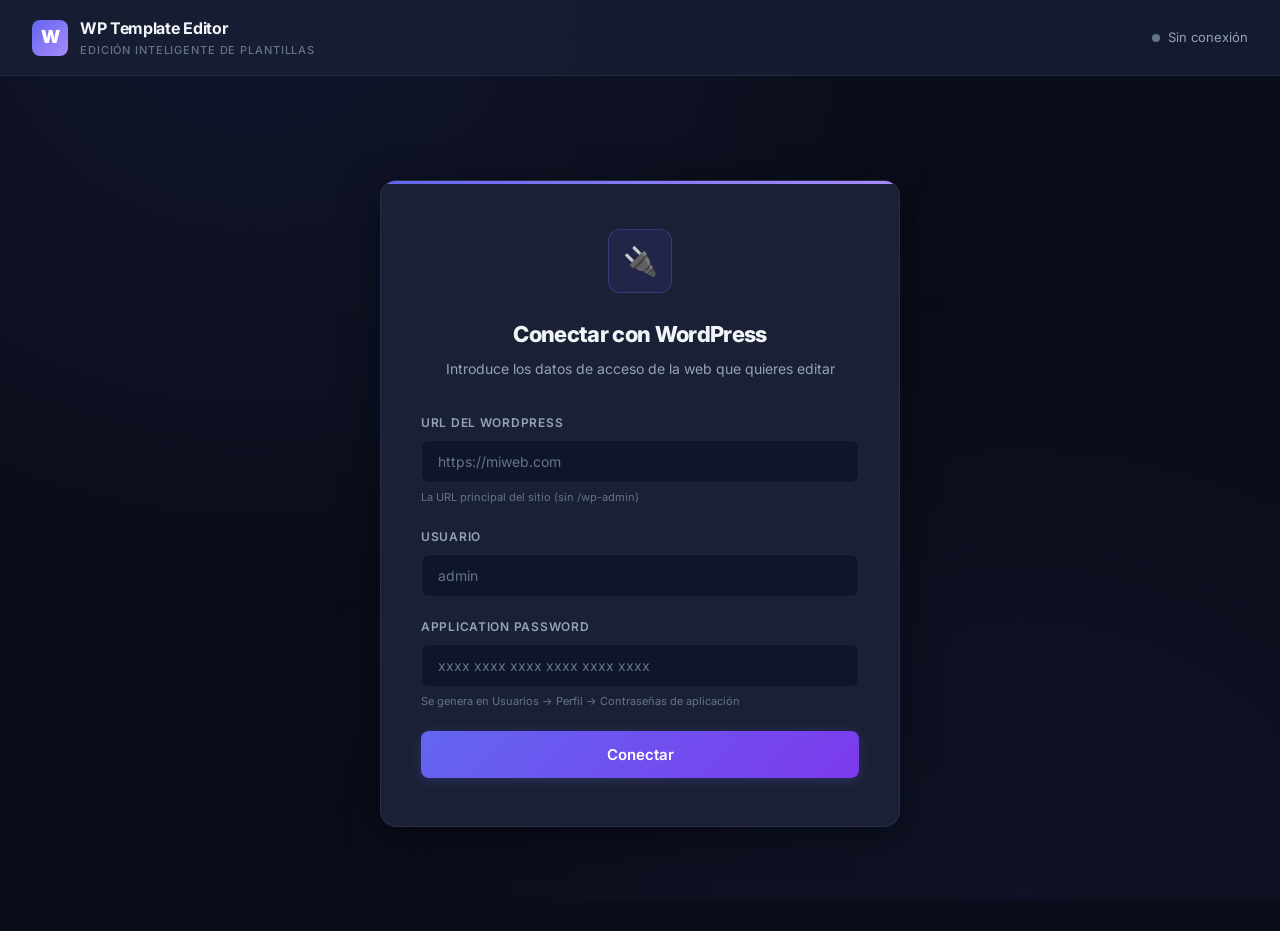
<file: index.html>
<!DOCTYPE html>
<html lang="es">
<head>
    <meta charset="UTF-8">
    <meta name="viewport" content="width=device-width, initial-scale=1.0">
    <title>WP Template Editor — Edición Inteligente de Plantillas</title>
    <meta name="description" content="Herramienta local para editar webs WordPress cambiando textos e imágenes sin tocar el editor visual.">
    <link rel="stylesheet" href="assets/css/style.css">
    <link rel="icon" href="data:image/svg+xml,<svg xmlns='http://www.w3.org/2000/svg' viewBox='0 0 100 100'><text y='.9em' font-size='90'>✏️</text></svg>">
</head>
<body>
    <div class="app" id="app">
        <!-- Top Bar -->
        <header class="topbar">
            <div class="topbar__brand">
                <div class="topbar__logo">W</div>
                <div>
                    <div class="topbar__title">WP Template Editor</div>
                    <div class="topbar__subtitle">Edición Inteligente de Plantillas</div>
                </div>
            </div>
            <div class="topbar__status" id="connection-status">
                <span class="topbar__dot" id="status-dot"></span>
                <span id="status-text">Sin conexión</span>
            </div>
        </header>

        <!-- Main Content Area -->
        <main class="main">
            <!-- ============================================================
                 SCREEN 1: CONEXIÓN
                 ============================================================ -->
            <div class="screen active" id="screen-connect">
                <div class="connect-card">
                    <div class="connect-card__icon">🔌</div>
                    <h2 class="connect-card__title">Conectar con WordPress</h2>
                    <p class="connect-card__desc">Introduce los datos de acceso de la web que quieres editar</p>
                    
                    <form id="connect-form" autocomplete="off">
                        <div class="form-group">
                            <label for="wp-url">URL del WordPress</label>
                            <input type="url" id="wp-url" placeholder="https://miweb.com" required>
                            <p class="hint">La URL principal del sitio (sin /wp-admin)</p>
                        </div>
                        <div class="form-group">
                            <label for="wp-user">Usuario</label>
                            <input type="text" id="wp-user" placeholder="admin" required>
                        </div>
                        <div class="form-group">
                            <label for="wp-app-password">Application Password</label>
                            <input type="password" id="wp-app-password" placeholder="xxxx xxxx xxxx xxxx xxxx xxxx" required>
                            <p class="hint">Se genera en Usuarios → Perfil → Contraseñas de aplicación</p>
                        </div>
                        <button type="submit" class="btn btn--primary btn--block btn--lg" id="btn-connect">
                            <span>Conectar</span>
                        </button>
                    </form>
                    
                    <div id="connect-error" style="display:none; margin-top: 16px; padding: 12px; background: var(--danger-soft); border-radius: var(--radius-sm); color: var(--danger); font-size: 13px; border: 1px solid rgba(239,68,68,0.2);"></div>
                </div>
            </div>

            <!-- ============================================================
                 SCREEN 2: LISTA DE PÁGINAS
                 ============================================================ -->
            <div class="screen" id="screen-pages">
                <div class="pages-header">
                    <div>
                        <h1 class="pages-header__title" id="site-name-title">Páginas</h1>
                        <p class="pages-header__count" id="pages-count"></p>
                    </div>
                    <div class="pages-header__actions">
                        <div class="filter-tabs">
                            <button class="filter-tab active" data-filter="pages">Páginas</button>
                            <button class="filter-tab" data-filter="posts">Posts</button>
                        </div>
                        <div class="search-box">
                            <input type="password" style="display:none;" tabindex="-1" autocomplete="new-password" aria-hidden="true">
                            <input type="search" id="search-pages" name="dummy_search_1x2" placeholder="Buscar página..." autocomplete="new-password" data-lpignore="true" data-1p-ignore="true" autocorrect="off" autocapitalize="off" spellcheck="false">
                        </div>
                        <button class="btn btn--secondary" id="btn-refresh">↻ Refrescar</button>
                        <button class="btn btn--ghost" id="btn-disconnect">Desconectar</button>
                    </div>
                </div>
                <div class="pages-grid" id="pages-grid">
                    <!-- Se rellena dinámicamente -->
                </div>
            </div>

            <!-- ============================================================
                 SCREEN 3: EDITOR
                 ============================================================ -->
            <div class="screen" id="screen-editor">
                <!-- Editor Toolbar (nombre de página prominente + acciones) -->
                <div class="editor-toolbar">
                    <div class="editor-toolbar__left">
                        <button class="btn btn--ghost btn--icon" id="btn-back-to-pages" title="Volver al listado">
                            <svg width="20" height="20" fill="none" stroke="currentColor" stroke-width="2" viewBox="0 0 24 24"><path d="M19 12H5M12 19l-7-7 7-7"/></svg>
                        </button>
                        <div class="editor-toolbar__info" style="display:flex; align-items:center; flex-wrap:wrap;">
                            <div style="display:flex; align-items:center;">
                                <h2 class="editor-toolbar__page-name" id="editor-page-title" style="margin:0;">—</h2>
                                <button class="btn btn--icon btn--sm" id="btn-edit-title" title="Editar Título" style="padding: 2px 6px; background: transparent; color: var(--primary); margin-left: 6px;"><span style="font-size:14px">✏️</span></button>
                            </div>
                            <div class="editor-toolbar__meta" style="margin-left: 12px">
                                <span class="page-card__builder" id="editor-builder-badge">—</span>
                                <span class="editor-toolbar__url" id="editor-page-url"></span>
                                <button class="btn btn--icon btn--sm" id="btn-edit-slug" title="Editar enlace (slug)" style="padding: 2px 6px; background: transparent; color: var(--primary);"><span style="font-size:14px">✏️</span></button>
                            </div>
                        </div>
                    </div>
                    <div class="editor-toolbar__actions" style="align-items: center;">
                        <!-- Backup warning / status banner (compacto en toolbar) -->
                        <div id="backup-banner" class="backup-banner backup-banner--warning" style="display: none; padding: 6px 12px; border-radius: 6px; font-size: 12px; height: 32px; box-sizing: border-box; margin-right: 4px;">
                            <span style="margin-right: 6px; display: inline-block; transform: translateY(-1px);">⚠️</span>
                            <span id="backup-banner-text" style="display: none;">Requiere Backup</span>
                            <button class="btn btn--sm btn--backup-action" id="btn-banner-backup" style="padding: 2px 8px; font-size: 11px; margin-left: 8px; height: 24px;">🛡️ Duplicar</button>
                        </div>
                        <button class="btn btn--secondary btn--sm" id="btn-create-backup" title="Crear copia de seguridad de esta página" style="height: 32px;">
                            🛡️ Crear Backup
                        </button>
                        <button class="btn btn--secondary btn--sm" id="btn-ai-toggle" title="Configurar la IA para reescribir textos" style="height: 32px;">
                            🤖 Configurar IA
                        </button>
                    </div>
                </div>

                <!-- AI Settings Panel (colapsable) -->
                <div id="ai-panel" class="ai-panel" style="display:none;">
                    <div class="ai-panel__header">
                        <h3>🤖 Configuración de IA</h3>
                        <p class="ai-panel__desc">Selecciona tu proveedor de IA y añade tu API Key para reescribir textos con SEO optimizado</p>
                    </div>
                    <div class="ai-panel__body">
                        <div class="ai-panel__field">
                            <label>Proveedor</label>
                            <div class="ai-provider-tabs" id="ai-provider-tabs">
                                <button class="ai-provider-tab active" data-provider="gemini">
                                    <span class="ai-provider-tab__icon">💎</span>
                                    <span>Google Gemini</span>
                                    <span class="ai-provider-tab__badge">Recomendado</span>
                                </button>
                                <button class="ai-provider-tab" data-provider="openai">
                                    <span class="ai-provider-tab__icon">🧠</span>
                                    <span>OpenAI / GPT</span>
                                </button>
                                <button class="ai-provider-tab" data-provider="anthropic">
                                    <span class="ai-provider-tab__icon">🔮</span>
                                    <span>Anthropic / Claude</span>
                                </button>
                            </div>
                        </div>
                        <div class="ai-panel__field">
                            <label for="ai-api-key">API Key</label>
                            <div class="ai-panel__key-row">
                                <input type="password" id="ai-api-key" placeholder="Pega tu API Key aquí...">
                                <button class="btn btn--secondary btn--sm" id="btn-save-ai" title="Guardar configuración">
                                    💾 Guardar
                                </button>
                            </div>
                            <p class="hint" id="ai-key-hint">💎 Gemini: consigue tu key gratis en <a href="https://aistudio.google.com/apikey" target="_blank" style="color:var(--text-accent);">aistudio.google.com</a></p>
                        </div>
                        <div class="ai-panel__field">
                            <label>Modo de reescritura</label>
                            <div class="ai-mode-tabs" id="ai-mode-tabs">
                                <button class="ai-mode-tab active" data-mode="seo">
                                    📈 SEO Automático
                                </button>
                                <button class="ai-mode-tab" data-mode="custom">
                                    ✍️ Prompt Personalizado
                                </button>
                            </div>
                            <p class="hint" id="ai-mode-hint">La IA reescribirá con optimización SEO automática</p>
                        </div>
                        <div class="ai-panel__field" id="ai-context-field">
                            <label for="ai-extra-context">Contexto del negocio (opcional)</label>
                            <textarea id="ai-extra-context" rows="2" placeholder="Ej: Peluquería canina en el Valle de Aran, servicios de grooming para perros"></textarea>
                            <p class="hint">Añade el contexto de tu negocio para textos más relevantes</p>
                        </div>
                        <div class="ai-panel__field" id="ai-custom-prompt-field" style="display:none;">
                            <label for="ai-custom-prompt">Tu prompt para la IA</label>
                            <textarea id="ai-custom-prompt" rows="5" placeholder="Escribe tus instrucciones para la IA. Ejemplo:&#10;&#10;Traduce el texto al inglés manteniendo el tono profesional.&#10;&#10;Reescribe el texto con un tono más informal y juvenil.&#10;&#10;Hazlo más corto y directo, máximo 2 frases."></textarea>
                            <p class="hint">💡 Escribe exactamente lo que quieres que haga la IA. El texto original del bloque se adjuntará automáticamente.</p>
                        </div>
                    </div>
                    <div class="ai-panel__status" id="ai-status">
                        <span class="ai-status-dot"></span>
                        <span id="ai-status-text">IA no configurada</span>
                    </div>
                </div>

                <!-- Editor Layout -->
                <div class="editor">
                    <!-- Preview column -->
                    <div class="editor__preview">
                        <div class="editor__preview-header">
                            <span class="editor__preview-title">🌐 Vista Previa</span>
                            <button class="btn btn--ghost btn--sm" id="btn-open-external" title="Abrir en nueva pestaña">↗ Abrir</button>
                        </div>
                        <iframe class="editor__preview-frame" id="preview-iframe"></iframe>
                    </div>
                    <!-- Content column -->
                    <div class="editor__content">
                        <div class="editor__content-header" style="justify-content: space-between;">
                            <div>
                                <span class="editor__content-title">✏️ Bloques Editables</span>
                                <span id="blocks-count" style="font-size: 12px; color: var(--text-muted); margin-left: 8px;"></span>
                            </div>
                            <div class="search-box" style="margin-bottom:0; flex: 0 1 200px;">
                                <input type="text" class="search-box__input" id="search-blocks" placeholder="Buscar texto en bloque..." style="padding-top:6px; padding-bottom:6px; font-size:13px;" autocomplete="off" autocorrect="off" autocapitalize="off" spellcheck="false">
                            </div>
                        </div>
                        <div class="editor__blocks" id="blocks-container">
                            <!-- Se rellena dinámicamente -->
                        </div>
                    </div>
                </div>

                <!-- Footer actions -->
                <div class="editor-footer">
                    <div class="editor-footer__info">
                        <span class="editor-footer__draft-badge" style="background:var(--success-soft); color:var(--success); border-color:rgba(34,197,94,0.2);">🟢 PUBLICADO</span>
                        <span id="editor-status-text">Sin cambios</span>
                    </div>
                    <div class="editor-footer__actions">
                        <button class="btn btn--secondary" id="btn-reset-changes">Deshacer cambios</button>
                        <button class="btn btn--primary btn--lg" id="btn-save-draft" disabled>
                            💾 Guardar Cambios
                        </button>
                    </div>
                </div>
            </div>

        </main>
    </div>

    <!-- Toast container -->
    <div class="toast-container" id="toast-container"></div>

    <!-- Custom Confirmation Modal (reemplaza confirm() nativo) -->
    <div class="modal-overlay" id="modal-overlay" style="display:none;">
        <div class="modal">
            <div class="modal__icon" id="modal-icon">⚠️</div>
            <h3 class="modal__title" id="modal-title">Confirmar acción</h3>
            <p class="modal__message" id="modal-message"></p>
            <div class="modal__actions">
                <button class="btn btn--secondary" id="modal-cancel">Cancelar</button>
                <button class="btn btn--primary" id="modal-confirm">Confirmar</button>
            </div>
        </div>
    </div>

    <!-- Loading overlay -->
    <div class="loading-overlay" id="loading-overlay" style="display: none;">
        <div class="spinner-lg"></div>
        <p id="loading-text">Conectando...</p>
    </div>

    <!-- Scripts -->
    <script src="assets/js/parsers/elementor.js"></script>
    <script src="assets/js/parsers/wpbakery.js"></script>
    <script src="assets/js/parsers/boldbuilder.js"></script>
    <script src="assets/js/parsers/divi.js"></script>
    <script src="assets/js/parsers/gutenberg.js"></script>
    <script src="assets/js/wp-client.js?v=3.3"></script>
    <script src="assets/js/app.js?v=3.3"></script>
</body>
</html>
</file>
<file: assets/css/style.css>
@import url('https://fonts.googleapis.com/css2?family=Inter:wght@300;400;500;600;700;800;900&display=swap');

/* ============================================================
   WP Template Editor — Premium Design System v2
   ============================================================ */

:root {
    /* Colors */
    --bg-primary: #0a0e1a;
    --bg-secondary: #111827;
    --bg-card: #1a2035;
    --bg-card-hover: #1f2847;
    --bg-input: #0f1629;
    --bg-glass: rgba(26, 32, 53, 0.8);

    --text-primary: #f1f5f9;
    --text-secondary: #94a3b8;
    --text-muted: #64748b;
    --text-accent: #818cf8;

    --accent: #6366f1;
    --accent-hover: #818cf8;
    --accent-glow: rgba(99, 102, 241, 0.25);
    --accent-soft: rgba(99, 102, 241, 0.1);

    --success: #22c55e;
    --success-soft: rgba(34, 197, 94, 0.1);
    --warning: #f59e0b;
    --warning-soft: rgba(245, 158, 11, 0.1);
    --danger: #ef4444;
    --danger-soft: rgba(239, 68, 68, 0.1);
    --info: #06b6d4;
    --info-soft: rgba(6, 182, 212, 0.1);
    --ai-color: #a78bfa;
    --ai-soft: rgba(167, 139, 250, 0.1);

    --border: rgba(148, 163, 184, 0.1);
    --border-accent: rgba(99, 102, 241, 0.3);
    --shadow: 0 4px 24px rgba(0, 0, 0, 0.3);
    --shadow-lg: 0 8px 40px rgba(0, 0, 0, 0.4);
    --shadow-glow: 0 0 30px var(--accent-glow);

    --radius: 12px;
    --radius-sm: 8px;
    --radius-lg: 16px;
    --radius-xl: 20px;

    /* Builder colors */
    --elementor: #d3345a;
    --wpbakery: #0073aa;
    --boldbuilder: #f5a623;
    --divi: #7c3aed;
    --gutenberg: #1e1e1e;
}

/* ============================================================
   RESET & BASE
   ============================================================ */
*, *::before, *::after {
    margin: 0;
    padding: 0;
    box-sizing: border-box;
}

html {
    font-size: 16px;
    scroll-behavior: smooth;
}

body {
    font-family: 'Inter', -apple-system, BlinkMacSystemFont, sans-serif;
    background: var(--bg-primary);
    color: var(--text-primary);
    min-height: 100vh;
    line-height: 1.6;
    -webkit-font-smoothing: antialiased;
    overflow-x: hidden;
}

/* Background gradient */
body::before {
    content: '';
    position: fixed;
    top: 0;
    left: 0;
    width: 100%;
    height: 100%;
    background:
        radial-gradient(ellipse at 20% 0%, rgba(99, 102, 241, 0.08) 0%, transparent 50%),
        radial-gradient(ellipse at 80% 100%, rgba(99, 102, 241, 0.05) 0%, transparent 50%);
    pointer-events: none;
    z-index: 0;
}

a { color: var(--text-accent); text-decoration: none; }
a:hover { text-decoration: underline; }

/* ============================================================
   LAYOUT
   ============================================================ */
.app {
    position: relative;
    z-index: 1;
    min-height: 100vh;
    display: flex;
    flex-direction: column;
}

.topbar {
    display: flex;
    align-items: center;
    justify-content: space-between;
    padding: 16px 32px;
    background: var(--bg-glass);
    backdrop-filter: blur(20px);
    border-bottom: 1px solid var(--border);
    position: sticky;
    top: 0;
    z-index: 100;
}

.topbar__brand {
    display: flex;
    align-items: center;
    gap: 12px;
}

.topbar__logo {
    width: 36px;
    height: 36px;
    background: linear-gradient(135deg, var(--accent), #a78bfa);
    border-radius: var(--radius-sm);
    display: flex;
    align-items: center;
    justify-content: center;
    font-size: 18px;
    font-weight: 900;
    color: white;
    flex-shrink: 0;
}

.topbar__title {
    font-size: 16px;
    font-weight: 700;
    letter-spacing: -0.02em;
}

.topbar__subtitle {
    font-size: 11px;
    color: var(--text-muted);
    font-weight: 500;
    text-transform: uppercase;
    letter-spacing: 0.08em;
}

.topbar__status {
    display: flex;
    align-items: center;
    gap: 8px;
    font-size: 13px;
    color: var(--text-secondary);
}

.topbar__dot {
    width: 8px;
    height: 8px;
    border-radius: 50%;
    background: var(--text-muted);
    flex-shrink: 0;
}

.topbar__dot.connected {
    background: var(--success);
    box-shadow: 0 0 8px rgba(34, 197, 94, 0.4);
    animation: pulse-dot 2s infinite;
}

@keyframes pulse-dot {
    0%, 100% { opacity: 1; }
    50% { opacity: 0.5; }
}

.main {
    flex: 1;
    padding: 24px 32px;
    max-width: 1600px;
    margin: 0 auto;
    width: 100%;
}

/* ============================================================
   SCREENS / VIEWS 
   ============================================================ */
.screen {
    display: none;
    animation: fadeIn 0.4s ease;
}

.screen.active {
    display: block;
}

@keyframes fadeIn {
    from { opacity: 0; transform: translateY(10px); }
    to { opacity: 1; transform: translateY(0); }
}

/* ============================================================
   CONNECT SCREEN
   ============================================================ */
.connect-card {
    max-width: 520px;
    margin: 80px auto;
    background: var(--bg-card);
    border: 1px solid var(--border);
    border-radius: var(--radius-lg);
    padding: 48px 40px;
    box-shadow: var(--shadow-lg);
    position: relative;
    overflow: hidden;
}

.connect-card::before {
    content: '';
    position: absolute;
    top: 0;
    left: 0;
    right: 0;
    height: 3px;
    background: linear-gradient(90deg, var(--accent), #a78bfa, var(--accent));
    background-size: 200% 100%;
    animation: shimmer 3s linear infinite;
}

@keyframes shimmer {
    0% { background-position: 200% 0; }
    100% { background-position: -200% 0; }
}

.connect-card__icon {
    width: 64px;
    height: 64px;
    background: var(--accent-soft);
    border-radius: var(--radius);
    display: flex;
    align-items: center;
    justify-content: center;
    font-size: 28px;
    margin: 0 auto 24px;
    border: 1px solid var(--border-accent);
}

.connect-card__title {
    text-align: center;
    font-size: 22px;
    font-weight: 800;
    letter-spacing: -0.03em;
    margin-bottom: 6px;
}

.connect-card__desc {
    text-align: center;
    font-size: 14px;
    color: var(--text-secondary);
    margin-bottom: 32px;
}

/* ============================================================
   FORMS
   ============================================================ */
.form-group {
    margin-bottom: 20px;
}

.form-group label {
    display: block;
    font-size: 12px;
    font-weight: 600;
    color: var(--text-secondary);
    text-transform: uppercase;
    letter-spacing: 0.06em;
    margin-bottom: 8px;
}

.form-group input,
.form-group textarea,
.form-group select {
    width: 100%;
    padding: 12px 16px;
    background: var(--bg-input);
    border: 1px solid var(--border);
    border-radius: var(--radius-sm);
    color: var(--text-primary);
    font-family: inherit;
    font-size: 14px;
    transition: all 0.2s ease;
    outline: none;
}

.form-group input:focus,
.form-group textarea:focus,
.form-group select:focus {
    border-color: var(--accent);
    box-shadow: 0 0 0 3px var(--accent-glow);
}

.form-group input::placeholder,
.form-group textarea::placeholder {
    color: var(--text-muted);
}

.form-group .hint,
.hint {
    font-size: 11px;
    color: var(--text-muted);
    margin-top: 6px;
}

/* ============================================================
   BUTTONS
   ============================================================ */
.btn {
    display: inline-flex;
    align-items: center;
    justify-content: center;
    gap: 8px;
    padding: 12px 24px;
    font-family: inherit;
    font-size: 14px;
    font-weight: 600;
    border: none;
    border-radius: var(--radius-sm);
    cursor: pointer;
    transition: all 0.2s ease;
    text-decoration: none;
    white-space: nowrap;
}

.btn--primary {
    background: linear-gradient(135deg, var(--accent), #7c3aed);
    color: white;
    box-shadow: 0 2px 12px var(--accent-glow);
}

.btn--primary:hover {
    transform: translateY(-1px);
    box-shadow: 0 4px 20px var(--accent-glow);
}

.btn--primary:active {
    transform: translateY(0);
}

.btn--secondary {
    background: var(--bg-card);
    color: var(--text-primary);
    border: 1px solid var(--border);
}

.btn--secondary:hover {
    background: var(--bg-card-hover);
    border-color: var(--border-accent);
}

.btn--danger {
    background: var(--danger-soft);
    color: var(--danger);
    border: 1px solid rgba(239, 68, 68, 0.2);
}

.btn--danger:hover {
    background: rgba(239, 68, 68, 0.15);
}

.btn--ghost {
    background: transparent;
    color: var(--text-secondary);
    padding: 8px 16px;
}

.btn--ghost:hover {
    color: var(--text-primary);
    background: var(--accent-soft);
}

.btn--ai {
    background: var(--ai-soft);
    color: var(--ai-color);
    border: 1px solid rgba(167, 139, 250, 0.2);
    padding: 6px 12px;
    font-size: 12px;
    border-radius: 6px;
}

.btn--ai:hover {
    background: rgba(167, 139, 250, 0.2);
    border-color: rgba(167, 139, 250, 0.4);
    transform: translateY(-1px);
}

.btn--ai:disabled {
    opacity: 0.4;
    cursor: not-allowed;
    transform: none !important;
}

.btn--ai .spinner-sm {
    width: 12px;
    height: 12px;
    border: 2px solid rgba(167, 139, 250, 0.3);
    border-top-color: var(--ai-color);
    border-radius: 50%;
    animation: spin 0.6s linear infinite;
    display: inline-block;
}

.btn--block {
    width: 100%;
}

.btn--lg {
    padding: 14px 32px;
    font-size: 15px;
}

.btn--sm {
    padding: 8px 16px;
    font-size: 13px;
}

.btn--icon {
    padding: 8px;
    border-radius: 8px;
}

.btn:disabled {
    opacity: 0.5;
    cursor: not-allowed;
    transform: none !important;
}

.btn .spinner {
    width: 16px;
    height: 16px;
    border: 2px solid rgba(255,255,255,0.3);
    border-top-color: white;
    border-radius: 50%;
    animation: spin 0.6s linear infinite;
}

@keyframes spin {
    to { transform: rotate(360deg); }
}

/* ============================================================
   PAGES LIST
   ============================================================ */
.pages-header {
    display: flex;
    align-items: center;
    justify-content: space-between;
    margin-bottom: 24px;
    flex-wrap: wrap;
    gap: 16px;
}

.pages-header__title {
    font-size: 24px;
    font-weight: 800;
    letter-spacing: -0.03em;
}

.pages-header__count {
    font-size: 13px;
    color: var(--text-muted);
    font-weight: 500;
}

.pages-header__actions {
    display: flex;
    gap: 12px;
    align-items: center;
}

.filter-tabs {
    display: flex;
    gap: 4px;
    background: var(--bg-card);
    border-radius: var(--radius-sm);
    padding: 4px;
    border: 1px solid var(--border);
}

.filter-tab {
    padding: 8px 16px;
    font-size: 13px;
    font-weight: 500;
    color: var(--text-secondary);
    border: none;
    background: none;
    border-radius: 6px;
    cursor: pointer;
    transition: all 0.2s;
    font-family: inherit;
}

.filter-tab.active {
    background: var(--accent);
    color: white;
}

.filter-tab:hover:not(.active) {
    color: var(--text-primary);
    background: var(--accent-soft);
}

.search-box {
    position: relative;
}

.search-box input {
    padding: 10px 16px 10px 40px;
    background: var(--bg-card);
    border: 1px solid var(--border);
    border-radius: var(--radius-sm);
    color: var(--text-primary);
    font-family: inherit;
    font-size: 13px;
    width: 260px;
    outline: none;
    transition: all 0.2s;
}

.search-box input:focus {
    border-color: var(--accent);
    width: 320px;
}

.search-box::before {
    content: '🔍';
    position: absolute;
    left: 12px;
    top: 50%;
    transform: translateY(-50%);
    font-size: 14px;
    pointer-events: none;
}

/* Page cards grid */
.pages-grid {
    display: grid;
    grid-template-columns: repeat(auto-fill, minmax(340px, 1fr));
    gap: 16px;
}

.page-card {
    background: var(--bg-card);
    border: 1px solid var(--border);
    border-radius: var(--radius);
    padding: 20px;
    cursor: pointer;
    transition: all 0.25s ease;
    position: relative;
    overflow: hidden;
}

.page-card:hover {
    border-color: var(--border-accent);
    background: var(--bg-card-hover);
    transform: translateY(-2px);
    box-shadow: var(--shadow-glow);
}

.page-card__header {
    display: flex;
    align-items: flex-start;
    justify-content: space-between;
    margin-bottom: 12px;
}

.page-card__title {
    font-size: 15px;
    font-weight: 700;
    letter-spacing: -0.01em;
    line-height: 1.3;
    flex: 1;
    margin-right: 12px;
}

.page-card__builder {
    display: inline-flex;
    align-items: center;
    gap: 6px;
    padding: 4px 10px;
    border-radius: 20px;
    font-size: 11px;
    font-weight: 600;
    text-transform: uppercase;
    letter-spacing: 0.04em;
    flex-shrink: 0;
}

.page-card__builder.elementor { background: rgba(211, 52, 90, 0.15); color: var(--elementor); }
.page-card__builder.wpbakery { background: rgba(0, 115, 170, 0.15); color: var(--wpbakery); }
.page-card__builder.boldbuilder { background: rgba(245, 166, 35, 0.15); color: var(--boldbuilder); }
.page-card__builder.divi { background: rgba(124, 58, 237, 0.15); color: var(--divi); }
.page-card__builder.gutenberg { background: rgba(148, 163, 184, 0.15); color: var(--text-secondary); }
.page-card__builder.classic { background: rgba(148, 163, 184, 0.1); color: var(--text-muted); }

.page-card__meta {
    display: flex;
    align-items: center;
    gap: 16px;
    font-size: 12px;
    color: var(--text-muted);
}

.page-card__status {
    display: inline-flex;
    align-items: center;
    gap: 4px;
}

.page-card__status .dot {
    width: 6px;
    height: 6px;
    border-radius: 50%;
}

.page-card__status .dot.publish { background: var(--success); }
.page-card__status .dot.draft { background: var(--warning); }
.page-card__status .dot.pending { background: var(--accent); }

.page-card__slug {
    color: var(--text-muted);
    font-style: italic;
}

/* ============================================================
   EDITOR TOOLBAR
   ============================================================ */
.editor-toolbar {
    display: flex;
    align-items: center;
    justify-content: space-between;
    padding: 16px 20px;
    background: var(--bg-card);
    border: 1px solid var(--border);
    border-radius: var(--radius) var(--radius) 0 0;
    margin-bottom: 0;
    gap: 16px;
}

.editor-toolbar__left {
    display: flex;
    align-items: center;
    gap: 12px;
    flex: 1;
    min-width: 0;
}

.editor-toolbar__info {
    min-width: 0;
}

.editor-toolbar__page-name {
    font-size: 20px;
    font-weight: 800;
    letter-spacing: -0.03em;
    line-height: 1.2;
    color: var(--text-primary);
    white-space: nowrap;
    overflow: hidden;
    text-overflow: ellipsis;
}

.editor-toolbar__meta {
    display: flex;
    align-items: center;
    gap: 10px;
    margin-top: 4px;
}

.editor-toolbar__url {
    font-size: 12px;
    color: var(--text-muted);
    font-style: italic;
}

.editor-toolbar__actions {
    display: flex;
    gap: 8px;
    flex-shrink: 0;
}

/* ============================================================
   BACKUP BANNER
   ============================================================ */
.backup-banner {
    display: flex;
    align-items: center;
    gap: 10px;
    padding: 12px 20px;
    border-top: none;
    font-size: 13px;
    font-weight: 500;
    flex-wrap: wrap;
}

.backup-banner--warning {
    background: var(--warning-soft);
    border: 1px solid rgba(245, 158, 11, 0.2);
    border-top: none;
    color: var(--warning);
    animation: pulse-warning 2s ease-in-out 3;
}

@keyframes pulse-warning {
    0%, 100% { background: var(--warning-soft); }
    50% { background: rgba(245, 158, 11, 0.15); }
}

.backup-banner--danger {
    background: var(--danger-soft);
    border: 1px solid rgba(239, 68, 68, 0.3);
    border-top: none;
    color: var(--danger);
    animation: pulse-danger 1.5s ease-in-out infinite;
}

@keyframes pulse-danger {
    0%, 100% { background: var(--danger-soft); }
    50% { background: rgba(239, 68, 68, 0.15); }
}

.backup-banner--success {
    background: var(--success-soft);
    border: 1px solid rgba(34, 197, 94, 0.2);
    border-top: none;
    color: var(--success);
}

.btn--backup-action {
    margin-left: auto;
    background: var(--warning);
    color: #000;
    border: none;
    font-weight: 700;
    border-radius: 6px;
    padding: 6px 14px;
    cursor: pointer;
    transition: all 0.2s;
}

.btn--backup-action:hover {
    background: #fbbf24;
    transform: translateY(-1px);
}

/* ============================================================
   AI PANEL
   ============================================================ */
.ai-panel {
    border: 1px solid rgba(167, 139, 250, 0.2);
    border-top: none;
    background: linear-gradient(180deg, rgba(167, 139, 250, 0.05) 0%, var(--bg-card) 100%);
    padding: 20px;
    animation: slideDown 0.3s ease;
}

@keyframes slideDown {
    from { opacity: 0; max-height: 0; padding: 0 20px; }
    to { opacity: 1; max-height: 600px; padding: 20px; }
}

.ai-panel__header h3 {
    font-size: 16px;
    font-weight: 700;
    color: var(--ai-color);
    margin-bottom: 4px;
}

.ai-panel__desc {
    font-size: 13px;
    color: var(--text-secondary);
    margin-bottom: 16px;
}

.ai-panel__body {
    display: flex;
    flex-direction: column;
    gap: 16px;
}

.ai-panel__field label {
    display: block;
    font-size: 12px;
    font-weight: 600;
    color: var(--text-secondary);
    text-transform: uppercase;
    letter-spacing: 0.06em;
    margin-bottom: 8px;
}

.ai-panel__field input,
.ai-panel__field textarea {
    width: 100%;
    padding: 10px 14px;
    background: var(--bg-input);
    border: 1px solid var(--border);
    border-radius: var(--radius-sm);
    color: var(--text-primary);
    font-family: inherit;
    font-size: 13px;
    outline: none;
    transition: all 0.2s;
    resize: vertical;
}

.ai-panel__field input:focus,
.ai-panel__field textarea:focus {
    border-color: var(--ai-color);
    box-shadow: 0 0 0 3px rgba(167, 139, 250, 0.15);
}

.ai-panel__key-row {
    display: flex;
    gap: 8px;
}

.ai-panel__key-row input {
    flex: 1;
}

.ai-provider-tabs {
    display: flex;
    gap: 8px;
    flex-wrap: wrap;
}

.ai-provider-tab {
    display: flex;
    align-items: center;
    gap: 8px;
    padding: 10px 16px;
    background: var(--bg-input);
    border: 1px solid var(--border);
    border-radius: var(--radius-sm);
    color: var(--text-secondary);
    font-size: 13px;
    font-weight: 500;
    font-family: inherit;
    cursor: pointer;
    transition: all 0.2s;
}

.ai-provider-tab:hover {
    border-color: var(--border-accent);
    color: var(--text-primary);
}

.ai-provider-tab.active {
    border-color: var(--ai-color);
    background: var(--ai-soft);
    color: var(--ai-color);
}

.ai-provider-tab__icon {
    font-size: 18px;
}

.ai-provider-tab__badge {
    font-size: 9px;
    font-weight: 700;
    text-transform: uppercase;
    letter-spacing: 0.05em;
    background: rgba(34, 197, 94, 0.15);
    color: var(--success);
    padding: 2px 6px;
    border-radius: 4px;
}

.ai-panel__status {
    display: flex;
    align-items: center;
    gap: 8px;
    margin-top: 16px;
    padding-top: 12px;
    border-top: 1px solid var(--border);
    font-size: 12px;
    color: var(--text-muted);
}

.ai-status-dot {
    width: 8px;
    height: 8px;
    border-radius: 50%;
    background: var(--text-muted);
    flex-shrink: 0;
}

.ai-status-dot.active {
    background: var(--success);
    box-shadow: 0 0 6px rgba(34, 197, 94, 0.4);
}

.ai-mode-tabs {
    display: flex;
    gap: 6px;
}

.ai-mode-tab {
    display: flex;
    align-items: center;
    gap: 6px;
    padding: 8px 14px;
    background: var(--bg-input);
    border: 1px solid var(--border);
    border-radius: var(--radius-sm);
    color: var(--text-secondary);
    font-size: 13px;
    font-weight: 500;
    font-family: inherit;
    cursor: pointer;
    transition: all 0.2s;
}

.ai-mode-tab:hover {
    border-color: var(--border-accent);
    color: var(--text-primary);
}

.ai-mode-tab.active {
    border-color: var(--ai-color);
    background: var(--ai-soft);
    color: var(--ai-color);
    font-weight: 600;
}

/* ============================================================
   EDITOR SCREEN
   ============================================================ */
.editor {
    display: grid;
    grid-template-columns: 1fr 1fr;
    gap: 0;
    height: calc(100vh - 280px);
    border: 1px solid var(--border);
    border-top: none;
    border-radius: 0 0 var(--radius) var(--radius);
    overflow: hidden;
}

.editor__preview {
    background: var(--bg-card);
    border-right: 1px solid var(--border);
    display: flex;
    flex-direction: column;
    overflow: hidden;
}

.editor__preview-header {
    padding: 12px 20px;
    border-bottom: 1px solid var(--border);
    display: flex;
    align-items: center;
    justify-content: space-between;
    flex-shrink: 0;
    background: var(--bg-secondary);
}

.editor__preview-title {
    font-size: 12px;
    font-weight: 600;
    color: var(--text-secondary);
    text-transform: uppercase;
    letter-spacing: 0.06em;
}

.preview-strategy-selector {
    display: flex;
    background: var(--bg-card);
    border: 1px solid var(--border);
    border-radius: 6px;
    padding: 2px;
    margin: 0 12px;
}

.preview-strategy-btn {
    padding: 4px 10px;
    font-size: 11px;
    font-weight: 600;
    border: none;
    background: none;
    color: var(--text-muted);
    border-radius: 4px;
    cursor: pointer;
    transition: all 0.2s;
    font-family: inherit;
    text-transform: uppercase;
}

.preview-strategy-btn.active {
    background: var(--accent-soft);
    color: var(--accent);
}

.preview-strategy-btn:hover:not(.active) {
    color: var(--text-primary);
}

.editor__preview-frame {
    flex: 1;
    border: none;
    width: 100%;
    background: white;
}

.editor__content {
    display: flex;
    flex-direction: column;
    overflow: hidden;
}

.editor__content-header {
    padding: 12px 20px;
    background: var(--bg-secondary);
    border-bottom: 1px solid var(--border);
    display: flex;
    align-items: center;
    justify-content: space-between;
    flex-shrink: 0;
}

.editor__content-title {
    font-size: 12px;
    font-weight: 600;
    color: var(--text-secondary);
    text-transform: uppercase;
    letter-spacing: 0.06em;
}

.editor__blocks {
    flex: 1;
    overflow-y: auto;
    background: var(--bg-card);
    padding: 16px;
}

.editor__blocks::-webkit-scrollbar {
    width: 6px;
}

.editor__blocks::-webkit-scrollbar-track {
    background: transparent;
}

.editor__blocks::-webkit-scrollbar-thumb {
    background: var(--border);
    border-radius: 3px;
}

/* ============================================================
   BLOCK ITEMS
   ============================================================ */
.block-item {
    background: var(--bg-input);
    border: 1px solid var(--border);
    border-radius: var(--radius-sm);
    padding: 16px;
    margin-bottom: 12px;
    transition: all 0.2s;
}

.block-item:hover {
    border-color: var(--border-accent);
}

.block-item__header {
    display: flex;
    align-items: center;
    justify-content: space-between;
    margin-bottom: 8px;
}

.block-item__type {
    display: inline-flex;
    align-items: center;
    gap: 6px;
    font-size: 10px;
    font-weight: 700;
    text-transform: uppercase;
    letter-spacing: 0.08em;
    color: var(--text-accent);
}

.block-item__original {
    font-size: 12px;
    color: var(--text-muted);
    margin-bottom: 8px;
    line-height: 1.5;
    padding: 8px;
    background: rgba(0,0,0,0.2);
    border-radius: 6px;
    border-left: 3px solid var(--border);
}

.block-item textarea {
    width: 100%;
    min-height: 60px;
    padding: 10px 12px;
    background: var(--bg-secondary);
    border: 1px solid var(--border);
    border-radius: 6px;
    color: var(--text-primary);
    font-family: inherit;
    font-size: 13px;
    line-height: 1.5;
    resize: vertical;
    outline: none;
    transition: all 0.2s;
}

.block-item textarea:focus {
    border-color: var(--accent);
    box-shadow: 0 0 0 3px var(--accent-glow);
}

.block-item__actions {
    display: flex;
    gap: 8px;
    margin-top: 8px;
}

/* ============================================================
   IMAGE BLOCK
   ============================================================ */
.block-item--image {
    display: grid;
    grid-template-columns: 140px 1fr;
    gap: 16px;
    align-items: start;
}

.block-item__thumb-wrap {
    position: relative;
    width: 140px;
    height: 100px;
    border-radius: 8px;
    overflow: hidden;
    background: var(--bg-secondary);
    border: 1px solid var(--border);
}

.block-item__thumb {
    width: 100%;
    height: 100%;
    object-fit: cover;
    display: block;
}

.block-item__thumb-placeholder {
    width: 100%;
    height: 100%;
    display: flex;
    align-items: center;
    justify-content: center;
    font-size: 32px;
    color: var(--text-muted);
    background: var(--bg-secondary);
}

.block-item__upload {
    display: flex;
    flex-direction: column;
    gap: 8px;
}

.block-item__upload-info {
    font-size: 11px;
    color: var(--text-muted);
    word-break: break-all;
}

.block-item__upload-btn {
    display: inline-flex;
    align-items: center;
    gap: 6px;
    padding: 10px 16px;
    background: var(--accent-soft);
    color: var(--text-accent);
    border: 1px dashed var(--border-accent);
    border-radius: 6px;
    font-size: 13px;
    font-weight: 600;
    cursor: pointer;
    transition: all 0.2s;
    font-family: inherit;
    width: fit-content;
}

.block-item__upload-btn:hover {
    background: rgba(99, 102, 241, 0.15);
    transform: translateY(-1px);
}

/* ============================================================
   FOOTER BAR (editor actions)
   ============================================================ */
.editor-footer {
    position: fixed;
    bottom: 0;
    left: 0;
    right: 0;
    padding: 14px 32px;
    background: var(--bg-glass);
    backdrop-filter: blur(20px);
    border-top: 1px solid var(--border);
    display: flex;
    align-items: center;
    justify-content: space-between;
    z-index: 100;
}

.editor-footer__info {
    display: flex;
    align-items: center;
    gap: 16px;
    font-size: 13px;
    color: var(--text-secondary);
}

.editor-footer__draft-badge {
    display: inline-flex;
    align-items: center;
    gap: 6px;
    padding: 4px 10px;
    background: var(--warning-soft);
    color: var(--warning);
    border-radius: 6px;
    font-size: 11px;
    font-weight: 700;
    text-transform: uppercase;
    letter-spacing: 0.05em;
    border: 1px solid rgba(245, 158, 11, 0.2);
}

.editor-footer__actions {
    display: flex;
    gap: 12px;
}

/* ============================================================
   NOTIFICATIONS / TOASTS
   ============================================================ */
.toast-container {
    position: fixed;
    top: 80px;
    right: 32px;
    z-index: 9999;
    display: flex;
    flex-direction: column;
    gap: 8px;
}

.toast {
    padding: 14px 20px;
    background: var(--bg-card);
    border: 1px solid var(--border);
    border-radius: var(--radius-sm);
    box-shadow: var(--shadow-lg);
    font-size: 13px;
    display: flex;
    align-items: center;
    gap: 10px;
    animation: slideInRight 0.3s ease;
    min-width: 300px;
    max-width: 440px;
}

.toast.success { border-left: 3px solid var(--success); }
.toast.error { border-left: 3px solid var(--danger); }
.toast.warning { border-left: 3px solid var(--warning); }
.toast.info { border-left: 3px solid var(--accent); }

@keyframes slideInRight {
    from { opacity: 0; transform: translateX(40px); }
    to { opacity: 1; transform: translateX(0); }
}

/* ============================================================
   LOADING
   ============================================================ */
.loading-overlay {
    position: fixed;
    inset: 0;
    background: rgba(10, 14, 26, 0.8);
    backdrop-filter: blur(8px);
    display: flex;
    flex-direction: column;
    align-items: center;
    justify-content: center;
    z-index: 9999;
    gap: 16px;
}

.loading-overlay .spinner-lg {
    width: 40px;
    height: 40px;
    border: 3px solid var(--border);
    border-top-color: var(--accent);
    border-radius: 50%;
    animation: spin 0.7s linear infinite;
}

.loading-overlay p {
    color: var(--text-secondary);
    font-size: 14px;
    font-weight: 500;
}

/* ============================================================
   CUSTOM MODAL (reemplaza confirm() nativo)
   ============================================================ */
.modal-overlay {
    position: fixed;
    inset: 0;
    background: rgba(10, 14, 26, 0.85);
    backdrop-filter: blur(8px);
    display: flex;
    align-items: center;
    justify-content: center;
    z-index: 99999;
    animation: fadeIn 0.2s ease;
}

.modal {
    background: var(--bg-card);
    border: 1px solid var(--border-accent);
    border-radius: var(--radius-lg);
    padding: 40px 36px 32px;
    max-width: 460px;
    width: 90%;
    box-shadow: var(--shadow-lg), 0 0 60px var(--accent-glow);
    text-align: center;
    animation: slideUp 0.3s ease;
}

@keyframes slideUp {
    from { opacity: 0; transform: translateY(20px); }
    to { opacity: 1; transform: translateY(0); }
}

.modal__icon {
    font-size: 48px;
    margin-bottom: 16px;
}

.modal__title {
    font-size: 18px;
    font-weight: 800;
    letter-spacing: -0.02em;
    margin-bottom: 12px;
}

.modal__message {
    font-size: 14px;
    color: var(--text-secondary);
    line-height: 1.6;
    margin-bottom: 28px;
    white-space: pre-line;
}

.modal__actions {
    display: flex;
    gap: 12px;
    justify-content: center;
}

.modal__actions .btn {
    min-width: 130px;
}

/* ============================================================
   BLOCK HIGHLIGHT (when clicking preview)
   ============================================================ */
.block-item--highlighted {
    border-color: var(--accent) !important;
    box-shadow: 0 0 0 3px var(--accent-glow), 0 0 20px var(--accent-glow) !important;
    animation: block-pulse 1.5s ease-in-out;
}

@keyframes block-pulse {
    0% { box-shadow: 0 0 0 3px var(--accent-glow), 0 0 20px var(--accent-glow); }
    50% { box-shadow: 0 0 0 6px var(--accent-glow), 0 0 30px var(--accent-glow); }
    100% { box-shadow: 0 0 0 3px var(--accent-glow), 0 0 20px var(--accent-glow); }
}

/* ============================================================
   BLOCK SELECTED (persistent highlight when active)
   ============================================================ */
.block-item--selected {
    border: 2px solid var(--accent) !important;
    background-color: rgba(99, 102, 241, 0.1) !important;
    box-shadow: 0 0 0 4px var(--accent-glow), 0 4px 20px rgba(99, 102, 241, 0.2) !important;
    transition: all 0.3s ease;
}

.block-item--selected textarea {
    border-color: var(--accent);
    box-shadow: 0 0 0 2px var(--accent-glow);
}

/* ============================================================
   BLOCK DISABLED (when no backup)
   ============================================================ */
.block-item--disabled {
    opacity: 0.8;
    position: relative;
}

.block-item--disabled::after {
    content: '🔒 Crea un backup para editar';
    position: absolute;
    top: 50%;
    left: 50%;
    transform: translate(-50%, -50%);
    background: rgba(239, 68, 68, 0.95);
    color: white;
    padding: 12px 24px;
    border-radius: var(--radius);
    font-weight: 600;
    font-size: 14px;
    pointer-events: none;
    opacity: 0;
    transition: opacity 0.3s ease;
    z-index: 10;
}

.block-item--disabled:hover::after {
    opacity: 1;
}

.block-item--disabled textarea:disabled,
.block-item--disabled input:disabled {
    cursor: not-allowed;
    background: rgba(239, 68, 68, 0.05) !important;
    border-color: rgba(239, 68, 68, 0.3) !important;
}

.block-item__upload-btn--disabled {
    opacity: 0.5;
    cursor: not-allowed !important;
    background: rgba(239, 68, 68, 0.1) !important;
    border-color: rgba(239, 68, 68, 0.3) !important;
}

/* ============================================================
   RESPONSIVE
   ============================================================ */
@media (max-width: 1024px) {
    .editor {
        grid-template-columns: 1fr;
        height: auto;
    }

    .editor__preview {
        height: 400px;
        border-right: none;
        border-bottom: 1px solid var(--border);
    }

    .editor__content {
        max-height: 600px;
    }

    .pages-grid {
        grid-template-columns: 1fr;
    }

    .editor-toolbar {
        flex-direction: column;
        align-items: flex-start;
    }

    .ai-provider-tabs {
        flex-direction: column;
    }
}

@media (max-width: 640px) {
    .main {
        padding: 16px;
    }

    .topbar {
        padding: 12px 16px;
    }

    .connect-card {
        margin: 40px 16px;
        padding: 32px 24px;
    }

    .editor-toolbar__actions {
        flex-wrap: wrap;
    }
}
</file>
